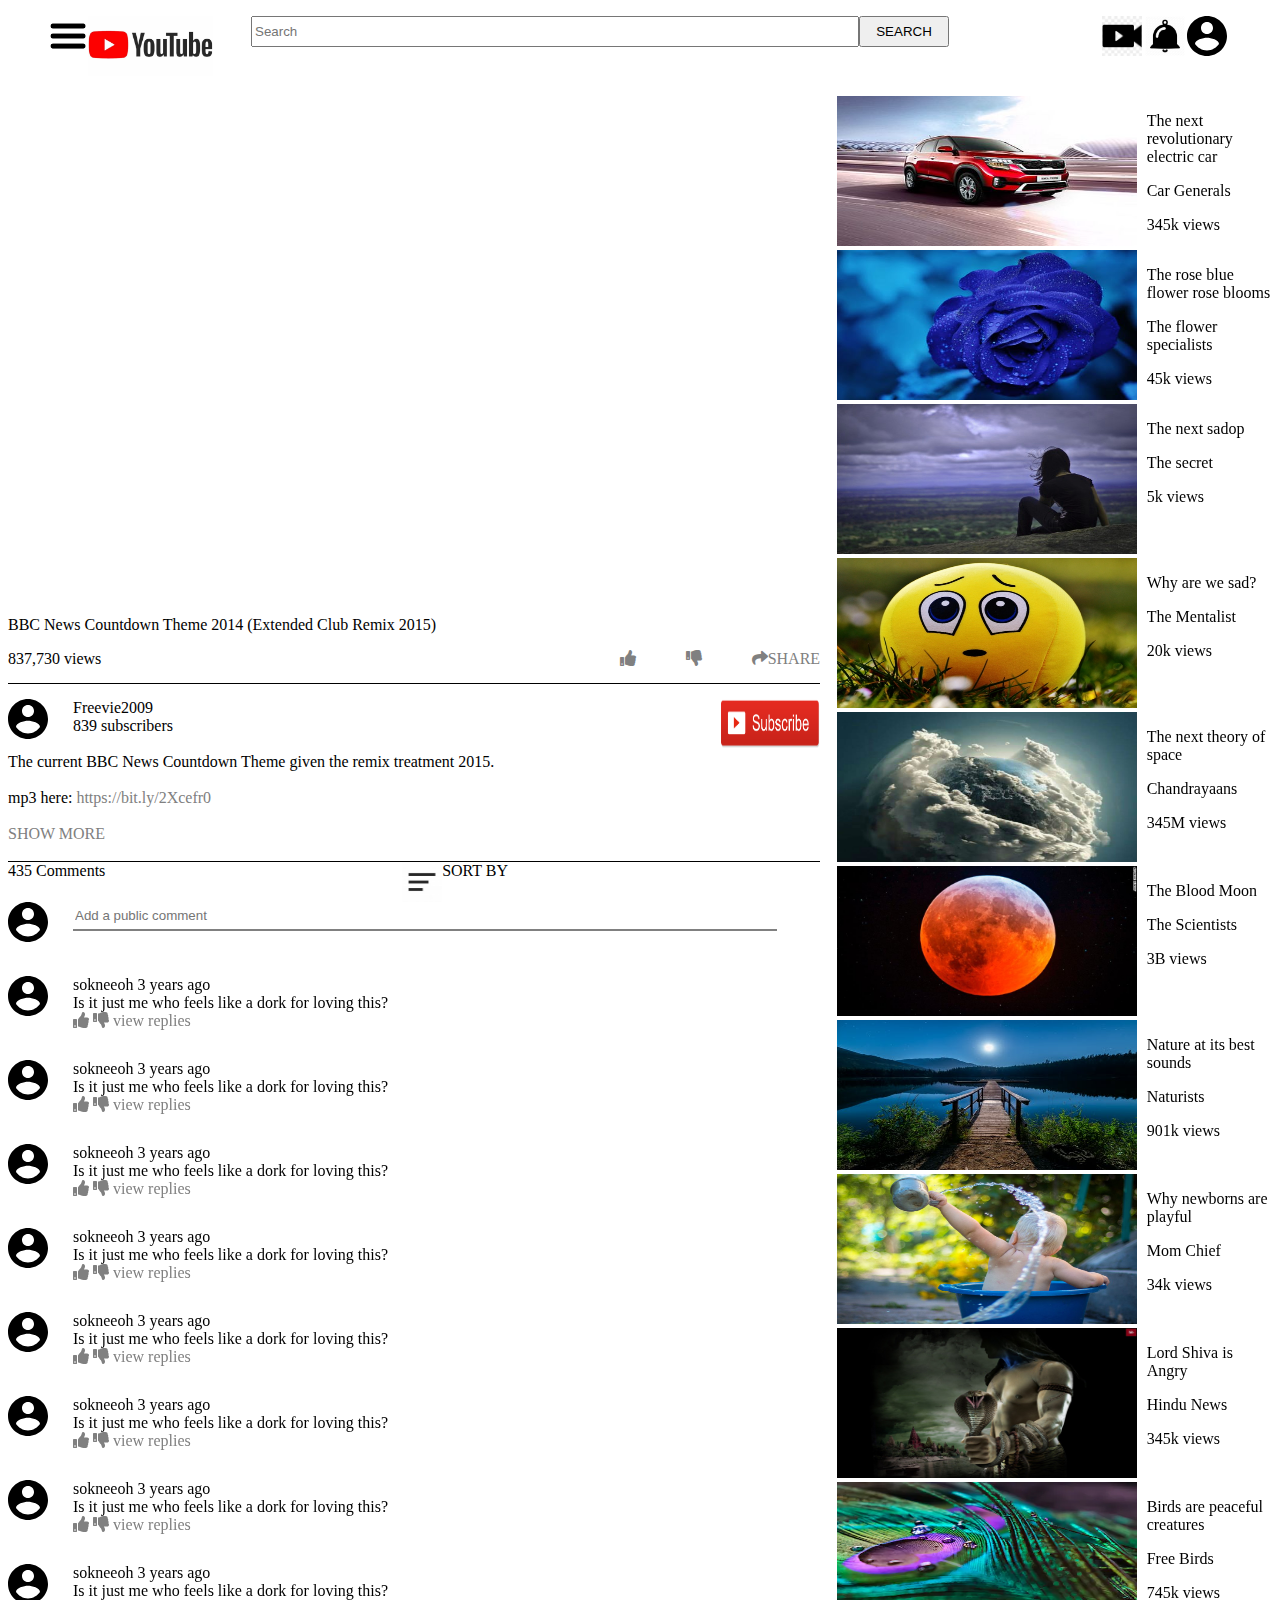
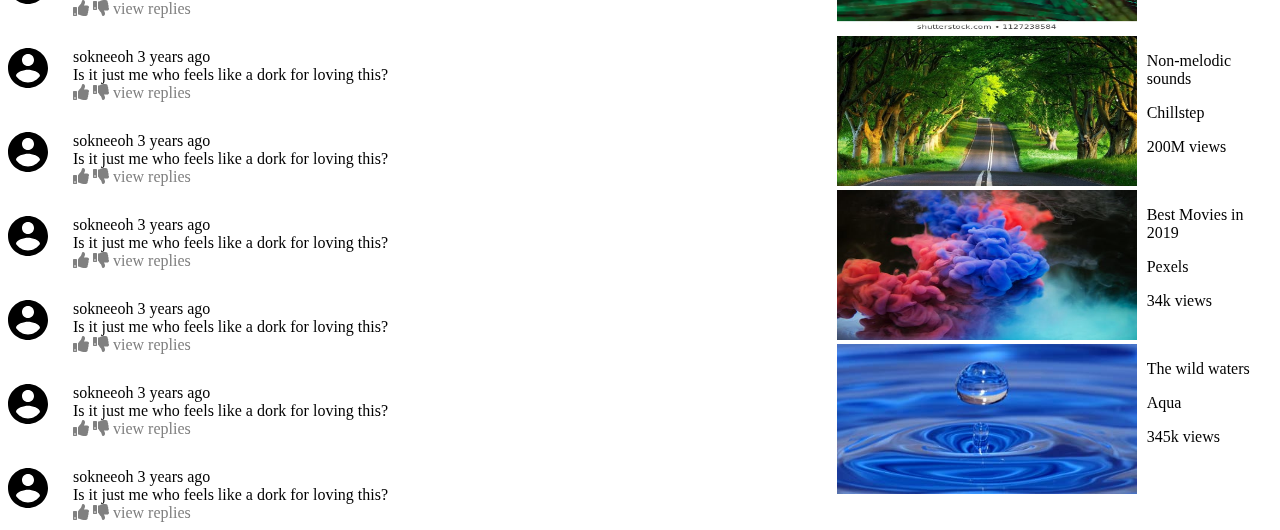
<file: html/index.html>
<!DOCTYPE html>
<html lang="en">

<head>
    <meta charset="UTF-8">
    <meta name="viewport" content="width=device-width, initial-scale=1.0">
    <meta http-equiv="X-UA-Compatible" content="ie=edge">
    <title>Youtube Home Page</title>
    <link rel="stylesheet" href="../css/style.css">
    <link rel="stylesheet" href="https://use.fontawesome.com/releases/v5.8.2/css/all.css">
</head>

<body>
    <header>
        <ul>
            <div class="left-side">
                <div>    
                        <a href="#"><img class="hamburger-icon" src="../images/Hamburger_icon.svg.png" alt=""></a>               
                </div>
                <div>                    
                        <a href="#"><img src="../images/youtube-logo.jpg" class="logo-icon" alt=""></a>  
                </div>
            </div>

            <div class="search-bar">
                <li style="display: flex" class="search-area"><input type="text" class="text-space" placeholder="Search">
                   <button type="button">SEARCH</button>
                </li>
            </div>

            <div class="right-side">
                <div>
                    <li>
                        <a href="#" title="Create a video or a post"><img class="upload-icon" src="../images/recorder-icon.jpg" alt=""></a>
                    </li>

                </div>
                <div>
                    <li>
                        <a href="#" title="Notifications"><img class="bell-icon" src="../images/notification-bell.png" alt=""></a>
                    </li>

                </div>
                <div>
                    <li>
                        <a href="#"><img class="user-icon" src="../images/user-icon.svg" alt=""></a>
                    </li>
                </div>
            </div>

        </ul>
    </header>
    <section class="container">
        <div class="column-one">
            <iframe height="315" src="https://www.youtube.com/embed/0g2lZgKugoY" frameborder="0" allow="accelerometer; autoplay; encrypted-media; gyroscope; picture-in-picture" allowfullscreen></iframe>
            <div class="video-description">
                <div>
                    <p>BBC News Countdown Theme 2014 (Extended Club Remix 2015)</p>
                </div>

                <div class="feedback-section">
                    <div class="views">
                        <span>837,730 views</span>
                    </div>
                    <div class="reactions">
                        <div><a href="#" title="Like"><i class="fas fa-thumbs-up"></i></a></div>
                        <div><a href="#" title="Dislike"><i class="fas fa-thumbs-down"></i></a></i>
                        </div>
                        <div><a href="#" title="Share"><i class="fas fa-share"></i>SHARE</a></div>
                    </div>
                </div>
            </div>

            <!--  -->
            <section class="owner-section">
                <div class="content-owner">
                    <div class="owner-info">
                        <div>
                            <a href="#"><img class="user-icon" src="../images/user-icon.svg" alt=""></a>
                        </div>
                        <div class="account-info">
                            <span>Freevie2009</span>
                            <span>839 subscribers</span>
                        </div>
                    </div>

                    <div class="subscribe">
                        <a href="#"><img class="suscribe-img" src="../images/subscribe.png" alt=""></a>
                    </div>
                </div>
                <div class="owner-content">
                    <span>The current BBC News Countdown Theme given the remix treatment 2015.</span><br><br>
                    <span>mp3 here: <a href="#">https://bit.ly/2Xcefr0</a></span><br><br>
                    <a href="#">SHOW MORE</a><br><br>
                </div>
            </section>
            <section>
                <div class="content-users">
                    <div class="comment-numbers">
                        <div>
                            <span> 435 Comments </span>
                        </div>
                        <div class="sort-icon">
                            <a href="#"></a><img src="../images/sortcomments.jpg" alt="">SORT BY</a>
                        </div>

                    </div>
                    <div class="comment-field">
                        <div> <img src="../images/user-icon.svg" alt=""></div>
                        <div class="comment-box"><input class="text-box" type="text" placeholder="Add a public comment"></div>
                    </div>
                </div>
            </section>
            <section>
                <div class="user-comments">
                    <div>
                        <a href="#"><img src="../images/user-icon.svg" alt=""></a>
                    </div>
                    <div class="user-profile">
                        <div>
                            <span>sokneeoh 3 years ago</span><br>
                        </div>
                        <div>
                            <span>Is it just me who feels like a dork for loving this?</span>
                        </div>
                        <div class="user-comments-links">
                            <a href="#" title="Like"><i class="fas fa-thumbs-up"></i></a>
                            <a href="#" title="Dislike"><i class="fas fa-thumbs-down"></i></a></i>
                            <a href="#">view replies</a>
                        </div>
                    </div>
                </div>
                <div class="user-comments">
                    <div>
                        <a href="#"><img src="../images/user-icon.svg" alt=""></a>
                    </div>
                    <div class="user-profile">
                        <div>
                            <span>sokneeoh 3 years ago</span><br>
                        </div>
                        <div>
                            <span>Is it just me who feels like a dork for loving this?</span>
                        </div>
                        <div class="user-comments-links">
                            <a href="#" title="Like"><i class="fas fa-thumbs-up"></i></a>
                            <a href="#" title="Dislike"><i class="fas fa-thumbs-down"></i></a></i>
                            <a href="#">view replies</a>
                        </div>
                    </div>
                </div>
                <div class="user-comments">
                    <div>
                        <a href="#"><img src="../images/user-icon.svg" alt=""></a>
                    </div>
                    <div class="user-profile">
                        <div>
                            <span>sokneeoh 3 years ago</span><br>
                        </div>
                        <div>
                            <span>Is it just me who feels like a dork for loving this?</span>
                        </div>
                        <div class="user-comments-links">
                            <a href="#" title="Like"><i class="fas fa-thumbs-up"></i></a>
                            <a href="#" title="Dislike"><i class="fas fa-thumbs-down"></i></a></i>
                            <a href="#">view replies</a>
                        </div>
                    </div>
                </div>
                <div class="user-comments">
                    <div>
                        <a href="#"><img src="../images/user-icon.svg" alt=""></a>
                    </div>
                    <div class="user-profile">
                        <div>
                            <span>sokneeoh 3 years ago</span><br>
                        </div>
                        <div>
                            <span>Is it just me who feels like a dork for loving this?</span>
                        </div>
                        <div class="user-comments-links">
                            <a href="#" title="Like"><i class="fas fa-thumbs-up"></i></a>
                            <a href="#" title="Dislike"><i class="fas fa-thumbs-down"></i></a></i>
                            <a href="#">view replies</a>
                        </div>
                    </div>
                </div>
                <div class="user-comments">
                    <div>
                        <a href="#"><img src="../images/user-icon.svg" alt=""></a>
                    </div>
                    <div class="user-profile">
                        <div>
                            <span>sokneeoh 3 years ago</span><br>
                        </div>
                        <div>
                            <span>Is it just me who feels like a dork for loving this?</span>
                        </div>
                        <div class="user-comments-links">
                            <a href="#" title="Like"><i class="fas fa-thumbs-up"></i></a>
                            <a href="#" title="Dislike"><i class="fas fa-thumbs-down"></i></a></i>
                            <a href="#">view replies</a>
                        </div>
                    </div>
                </div>
                <div class="user-comments">
                    <div>
                        <a href="#"><img src="../images/user-icon.svg" alt=""></a>
                    </div>
                    <div class="user-profile">
                        <div>
                            <span>sokneeoh 3 years ago</span><br>
                        </div>
                        <div>
                            <span>Is it just me who feels like a dork for loving this?</span>
                        </div>
                        <div class="user-comments-links">
                            <a href="#" title="Like"><i class="fas fa-thumbs-up"></i></a>
                            <a href="#" title="Dislike"><i class="fas fa-thumbs-down"></i></a></i>
                            <a href="#">view replies</a>
                        </div>
                    </div>
                </div>
                <div class="user-comments">
                    <div>
                        <a href="#"><img src="../images/user-icon.svg" alt=""></a>
                    </div>
                    <div class="user-profile">
                        <div>
                            <span>sokneeoh 3 years ago</span><br>
                        </div>
                        <div>
                            <span>Is it just me who feels like a dork for loving this?</span>
                        </div>
                        <div class="user-comments-links">
                            <a href="#" title="Like"><i class="fas fa-thumbs-up"></i></a>
                            <a href="#" title="Dislike"><i class="fas fa-thumbs-down"></i></a></i>
                            <a href="#">view replies</a>
                        </div>
                    </div>
                </div>
                <div class="user-comments">
                    <div>
                        <a href="#"><img src="../images/user-icon.svg" alt=""></a>
                    </div>
                    <div class="user-profile">
                        <div>
                            <span>sokneeoh 3 years ago</span><br>
                        </div>
                        <div>
                            <span>Is it just me who feels like a dork for loving this?</span>
                        </div>
                        <div class="user-comments-links">
                            <a href="#" title="Like"><i class="fas fa-thumbs-up"></i></a>
                            <a href="#" title="Dislike"><i class="fas fa-thumbs-down"></i></a></i>
                            <a href="#">view replies</a>
                        </div>
                    </div>
                </div>
                <div class="user-comments">
                    <div>
                        <a href="#"><img src="../images/user-icon.svg" alt=""></a>
                    </div>
                    <div class="user-profile">
                        <div>
                            <span>sokneeoh 3 years ago</span><br>
                        </div>
                        <div>
                            <span>Is it just me who feels like a dork for loving this?</span>
                        </div>
                        <div class="user-comments-links">
                            <a href="#" title="Like"><i class="fas fa-thumbs-up"></i></a>
                            <a href="#" title="Dislike"><i class="fas fa-thumbs-down"></i></a></i>
                            <a href="#">view replies</a>
                        </div>
                    </div>
                </div>
                <div class="user-comments">
                    <div>
                        <a href="#"><img src="../images/user-icon.svg" alt=""></a>
                    </div>
                    <div class="user-profile">
                        <div>
                            <span>sokneeoh 3 years ago</span><br>
                        </div>
                        <div>
                            <span>Is it just me who feels like a dork for loving this?</span>
                        </div>
                        <div class="user-comments-links">
                            <a href="#" title="Like"><i class="fas fa-thumbs-up"></i></a>
                            <a href="#" title="Dislike"><i class="fas fa-thumbs-down"></i></a></i>
                            <a href="#">view replies</a>
                        </div>
                    </div>
                </div>
                <div class="user-comments">
                    <div>
                        <a href="#"><img src="../images/user-icon.svg" alt=""></a>
                    </div>
                    <div class="user-profile">
                        <div>
                            <span>sokneeoh 3 years ago</span><br>
                        </div>
                        <div>
                            <span>Is it just me who feels like a dork for loving this?</span>
                        </div>
                        <div class="user-comments-links">
                            <a href="#" title="Like"><i class="fas fa-thumbs-up"></i></a>
                            <a href="#" title="Dislike"><i class="fas fa-thumbs-down"></i></a></i>
                            <a href="#">view replies</a>
                        </div>
                    </div>
                </div>
                <div class="user-comments">
                    <div>
                        <a href="#"><img src="../images/user-icon.svg" alt=""></a>
                    </div>
                    <div class="user-profile">
                        <div>
                            <span>sokneeoh 3 years ago</span><br>
                        </div>
                        <div>
                            <span>Is it just me who feels like a dork for loving this?</span>
                        </div>
                        <div class="user-comments-links">
                            <a href="#" title="Like"><i class="fas fa-thumbs-up"></i></a>
                            <a href="#" title="Dislike"><i class="fas fa-thumbs-down"></i></a></i>
                            <a href="#">view replies</a>
                        </div>
                    </div>
                </div>
                <div class="user-comments">
                    <div>
                        <a href="#"><img src="../images/user-icon.svg" alt=""></a>
                    </div>
                    <div class="user-profile">
                        <div>
                            <span>sokneeoh 3 years ago</span><br>
                        </div>
                        <div>
                            <span>Is it just me who feels like a dork for loving this?</span>
                        </div>
                        <div class="user-comments-links">
                            <a href="#" title="Like"><i class="fas fa-thumbs-up"></i></a>
                            <a href="#" title="Dislike"><i class="fas fa-thumbs-down"></i></a></i>
                            <a href="#">view replies</a>
                        </div>
                    </div>
                </div>
                <div class="user-comments">
                    <div>
                        <a href="#"><img src="../images/user-icon.svg" alt=""></a>
                    </div>
                    <div class="user-profile">
                        <div>
                            <span>sokneeoh 3 years ago</span><br>
                        </div>
                        <div>
                            <span>Is it just me who feels like a dork for loving this?</span>
                        </div>
                        <div class="user-comments-links">
                            <a href="#" title="Like"><i class="fas fa-thumbs-up"></i></a>
                            <a href="#" title="Dislike"><i class="fas fa-thumbs-down"></i></a></i>
                            <a href="#">view replies</a>
                        </div>
                    </div>
                </div>
        </div>
        <!-- Aside videos start -->
        <section class="column-two">

            <div class="playlist">
                <div class="screenshot">
                    <a href="#"><img src="../screenshots/red-car.jpg" alt=""></a>
                </div>
                <div class="playlist-info">
                    <div>
                        <p>The next revolutionary electric car</p>
                    </div>
                    <div>
                        <p>Car Generals</p>
                        <p>345k views</p>
                    </div>
                </div>
            </div>

            <div class="playlist">
                <div class="screenshot">
                    <a href="#"><img src="../screenshots/rose-blue-flower-rose-blooms.jpeg" alt=""></a>
                </div>
                <div class="playlist-info">
                    <div>
                        <p>The rose blue flower rose blooms</p>
                    </div>
                    <div>
                        <p>The flower specialists</p>
                        <p>45k views</p>
                    </div>
                </div>
            </div>

            <div class="playlist">
                <div class="screenshot">
                    <a href="#"><img src="../screenshots/sadop-images.jpg" alt=""></a>
                </div>
                <div class="playlist-info">
                    <div>
                        <p>The next sadop</p>
                    </div>
                    <div>
                        <p>The secret</p>
                        <p>5k views</p>
                    </div>
                </div>
            </div>

            <div class="playlist">
                <div class="screenshot">
                    <a href="#"><img src="../screenshots/sorry-image.jpg" alt=""></a>
                </div>
                <div class="playlist-info">
                    <div>
                        <p>Why are we sad?</p>
                    </div>
                    <div>
                        <p>The Mentalist</p>
                        <p>20k views</p>
                    </div>
                </div>
            </div>

            <div class="playlist">
                <div class="screenshot">
                    <a href="#"><img src="../screenshots/Chandrayaan-2-space-fake-image.jpg" alt=""></a>
                </div>
                <div class="playlist-info">
                    <div class="screenshot">
                        <p>The next theory of space</p>
                    </div>
                    <div>
                        <p>Chandrayaans</p>
                        <p>345M views</p>
                    </div>
                </div>
            </div>

            <div class="playlist">
                <div class="screenshot">
                    <a href="#"><img src="../screenshots/blood-moon.jpg" alt=""></a>
                </div>
                <div class="playlist-info">
                    <div>
                        <p>The Blood Moon</p>
                    </div>
                    <div>
                        <p>The Scientists</p>
                        <p>3B views</p>
                    </div>
                </div>
            </div>
            <div class="playlist">
                <div class="screenshot">
                    <a href="#"><img src="../screenshots/bridge.jpeg" alt=""></a>
                </div>
                <div class="playlist-info">
                    <div>
                        <p class="header">Nature at its best sounds</p>
                    </div>
                    <div>
                        <p>Naturists</p>
                        <p>901k views</p>
                    </div>
                </div>
            </div>
            <div class="playlist">
                <div class="screenshot">
                    <a href="#"><img src="../screenshots/cute-baby-boy.jpg" alt=""></a>
                </div>
                <div class="playlist-info">
                    <div>
                        <p>Why newborns are playful</p>
                    </div>
                    <div>
                        <p>Mom Chief</p>
                        <p>34k views</p>
                    </div>
                </div>
            </div>
            <div class="playlist">
                <div class="screenshot">
                    <a href="#"><img src="../screenshots/lord-shiva-angry.jpg" alt=""></a>
                </div>
                <div class="playlist-info">
                    <div>
                        <p>Lord Shiva is Angry</p>
                    </div>
                    <div>
                        <p>Hindu News</p>
                        <p>345k views</p>
                    </div>
                </div>
            </div>
            <div class="playlist">
                <div class="screenshot">
                    <a href="#"><img src="../screenshots/micro-peacock-feather-hd-imagebest.jpg" alt=""></a>
                </div>
                <div class="playlist-info">
                    <div>
                        <p>Birds are peaceful creatures</p>
                    </div>
                    <div>
                        <p>Free Birds</p>
                        <p>745k views</p>
                    </div>
                </div>
            </div>
            <div class="playlist">
                <div class="screenshot">
                    <a href="#"><img src="../screenshots/nature.jpg" alt=""></a>
                </div>
                <div class="playlist-info">
                    <div>
                        <p>Non-melodic sounds</p>
                    </div>
                    <div>
                        <p>Chillstep</p>
                        <p>200M views</p>
                    </div>
                </div>
            </div>
            <div class="playlist">
                <div class="screenshot">
                    <a href="#"><img src="../screenshots/pexels-photo.jpeg" alt=""></a>
                </div>
                <div class="playlist-info">
                    <div>
                        <p>Best Movies in 2019</p>
                    </div>
                    <div>
                        <p>Pexels</p>
                        <p>34k views</p>
                    </div>
                </div>
            </div>
            <div class="playlist">
                <div class="screenshot">
                    <a href="#"><img src="../screenshots/water-image.jpg" alt=""></a>
                </div>
                <div class="playlist-info">
                    <div>
                        <p>The wild waters</p>
                    </div>
                    <div>
                        <p>Aqua</p>
                        <p>345k views</p>
                    </div>
                </div>
            </div>
        </section>
        </section>
    </section>


</body>

</html>
</file>
<file: css/style.css>
img {
    height: 40px;
    width: 40px;
}

ul {
    list-style: none;
}

header ul {
    width: 100%;
    display: flex;
    justify-content: space-between;
}

.left-side {
    display: flex;
    width: 50px;
}

.right-side {
    width: 150px;
    display: flex;
    margin-right: 60px;
    justify-content: space-between;
}

 a.hambuger-icon {
    height: 20px;
    width: 30px;
}

.user-icon {
    height: 40px;
    width: 40px;
    margin-right: 25px;
}

.bell-icon {
    height: 40px;
    width: 40px;
}

.logo-icon {
    height: 60px;
    width: 125px;
    display: relative;
    bottom:10px;
}

.upload-icon {
    height: 40px;
    width: 40px;
}

.search-icon {
    height: 25px;
    width: 25px;
    margin-bottom: 10px;
}

[type="button"] {
    width: 90px;
}

.search-area .text-space {
    height: 25px;
    width: 600px;
}

.suscribe-img{
    height: 50px;
    width: 100px;
}

/*************/

.feedback-section {
    display: flex;
    border-bottom: 1px solid black;
    width: 98%;
    justify-content: space-between;
}

.views {
    margin-bottom: 15px;
}

.reactions {
    display: flex;
    width: 200px;
    justify-content: space-between;
}


/************/

.owner-section {
    width: 98%;
    border-bottom: 1px solid black;
    margin-top: 15px;
}

.content-owner {
    display: flex;
    justify-content: space-between;
}

.owner-info {
    display: flex;
}

.account-info {
    display: flex;
    flex-direction: column;
}

.comment-numbers {
    display: flex;
    width: 500px;
    justify-content: space-between;
}

.sort-icon {
    display: flex;
}

.comment-field {
    display: flex;
}

.comment-box .text-box {
    margin-left: 25px;
    height: 25px;
    width: 700px;
    outline: none;
    border: none;
    border-bottom: 2px solid gray;
}


/****************/

.user-comments {
    display: flex;
    width: 98%;
    margin-top: 30px;
}

.user-profile {
    margin-left: 25px;
}

.playlist {
    align-content: left;
    display: flex;
}

.playlist-info {
    padding-left: 10px;
}

.container {
    display: flex;
}


/* Styling the aside  */

.screenshot img {
    height: 150px;
    width: 300px;
}

.column-one {
    width: 80%;
}

.column-one iframe {
    width: 98%;
    height: 500px;
}

a {
    text-decoration: none;
    color: grey;
}
</file>
